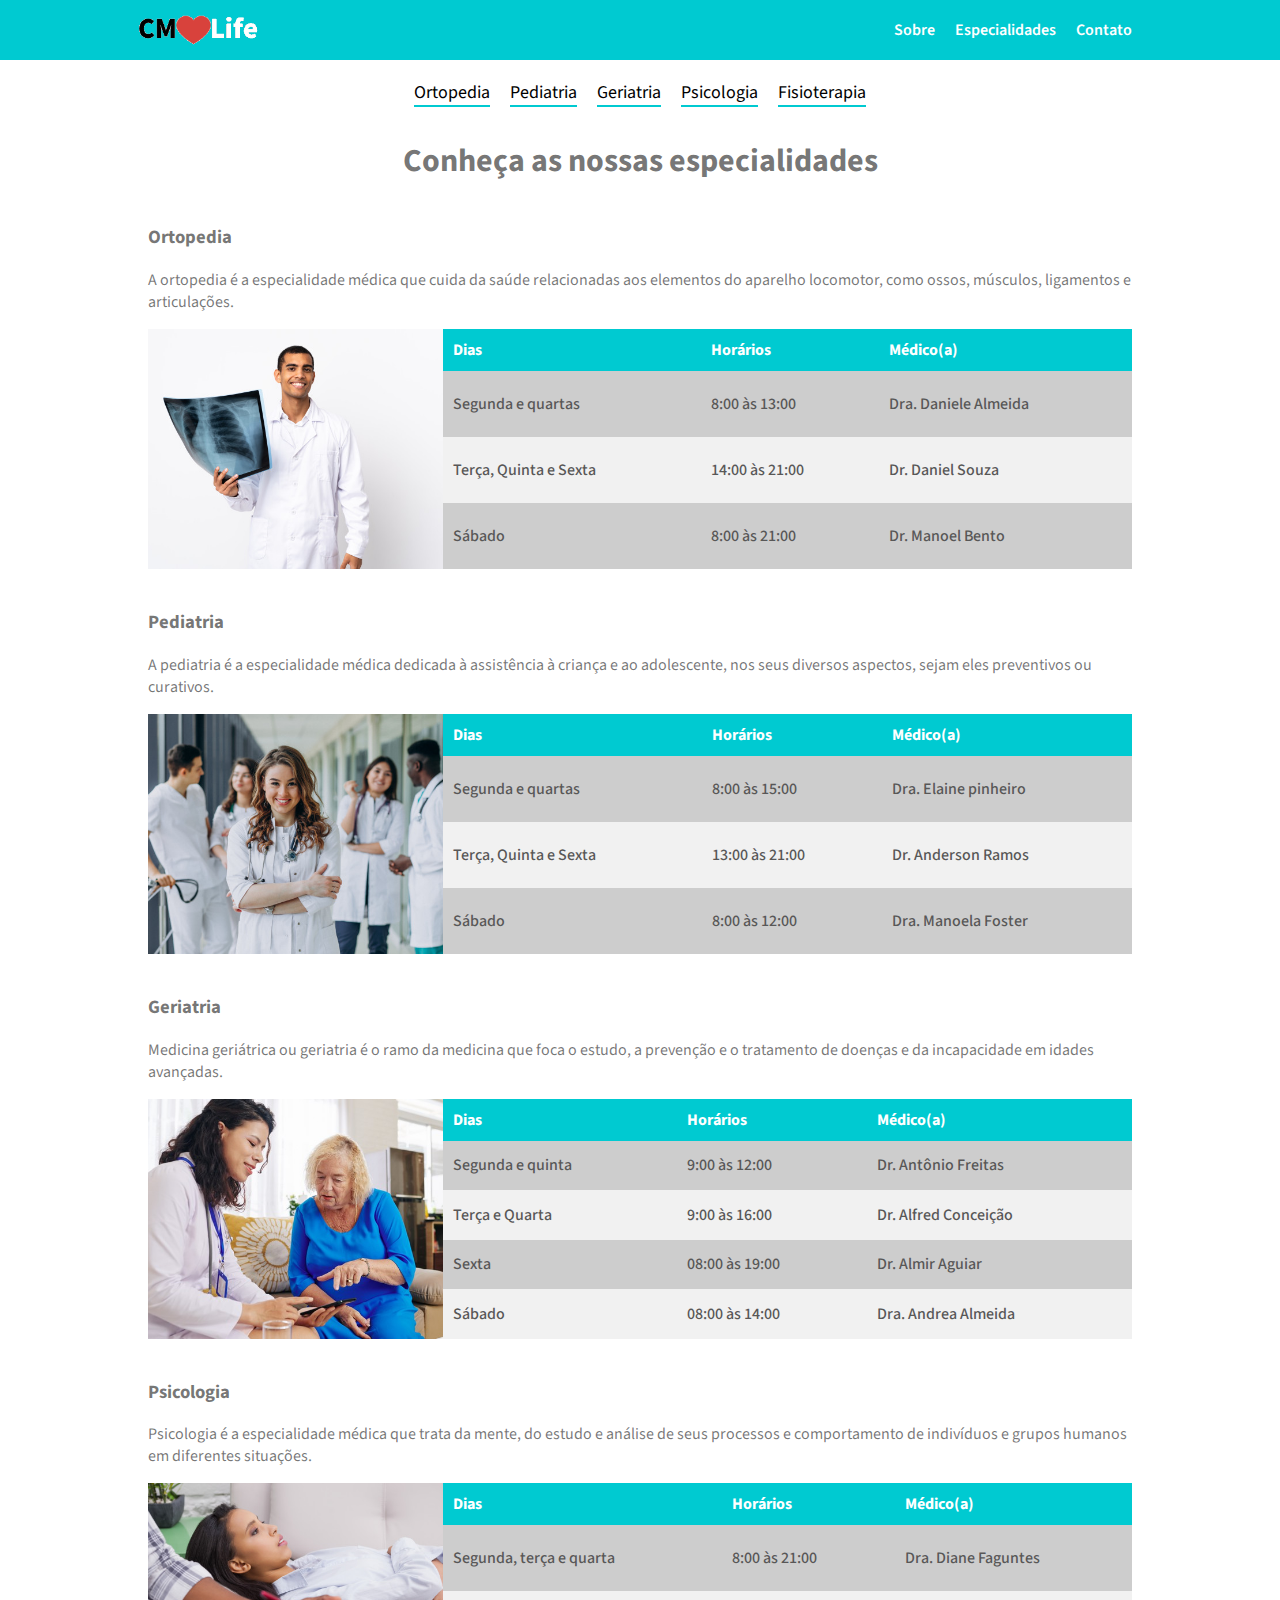
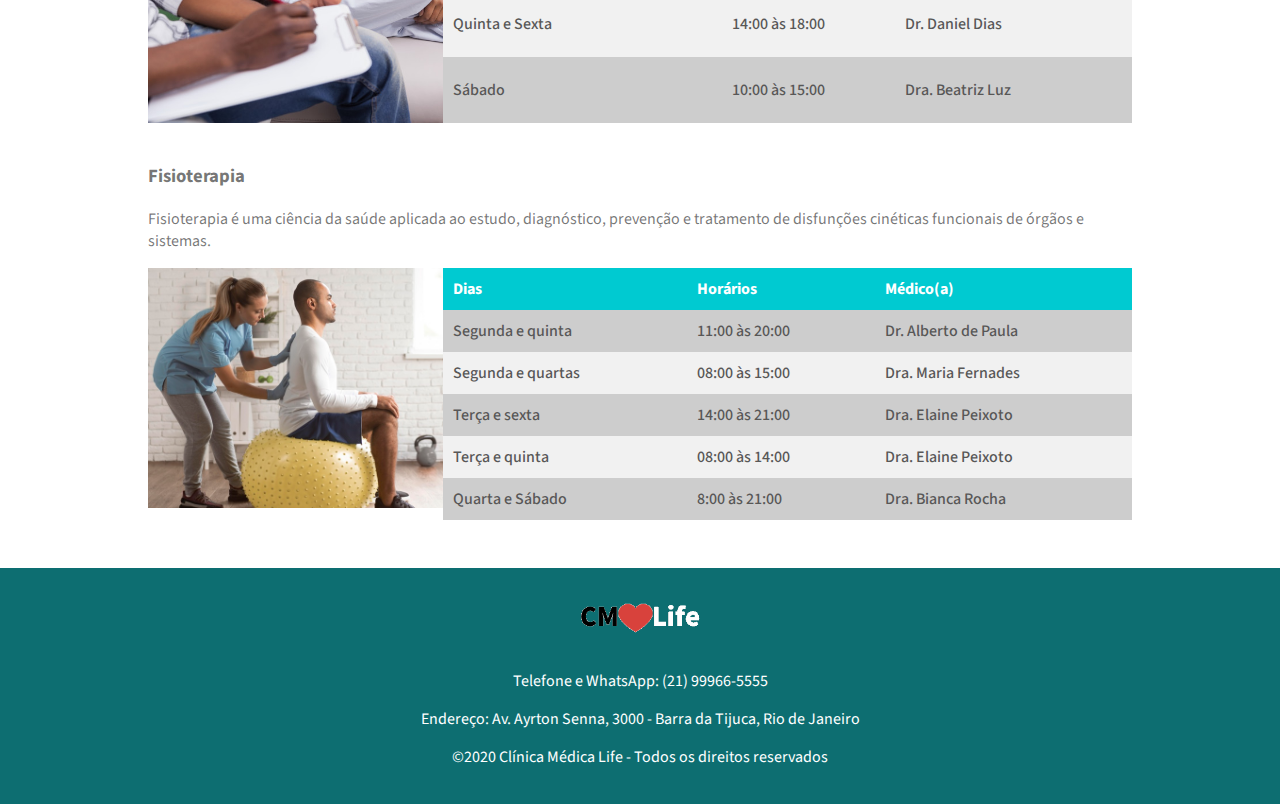
<file: especialidades.html>
<!DOCTYPE html>
<html>
<head>
  <meta charset="UTF-8">
  <meta name="viewport" content="width=device-width, initial-scale=1.0">
  <link rel="stylesheet" href="estilo.css">
  <link rel="stylesheet" href="estilo-especialidades.css">
  <link href="https://fonts.googleapis.com/css2?family=Source+Sans+Pro:ital,wght@0,200;0,300;0,400;0,600;0,700;0,900;1,200;1,300;1,400;1,600;1,700;1,900&display=swap" rel="stylesheet">
  <title>CMLife - Especialidades</title>
</head>

<body>
  <header class="topo">
    <div class="container">
      <div class="topo-titulo">
        <a href="index.html">
          <img class="topo-logo" src="logo.png" alt="Clínica Médica" title="Clínica Médica Life">
        </a>
      </div>

      <nav class="topo-links">
        <a href="index.html#sobre">Sobre</a>
        <a href="especialidades.html">Especialidades</a>
        <a href="index.html#contato">Contato</a>
      </nav>
    </div>
  </header>

  <main>
    <section class="conteiner-links-especialidades">
      <div class="container links-especialidades">
        <a href="#ortopedia">Ortopedia</a>
        <a href="#pediatria">Pediatria</a>
        <a href="#geriatria">Geriatria</a>
        <a href="#psicologia">Psicologia</a>
        <a href="#fisioterapia">Fisioterapia</a>
      </div>

      <h1>Conheça as nossas especialidades</h1>
    </section>

    <section id="ortopedia" class="container sessao-especialidade">
      <div class="container-titulo">
        <h3>Ortopedia</h3>
        <p>A ortopedia é a especialidade médica que cuida da saúde relacionadas aos elementos do aparelho locomotor, como ossos, músculos, ligamentos e articulações.</p>
      </div>

      <div class="box-tabela-especialista">
          <img src="ortopedia.png" alt="Ortopedia" title="Ortopedia">

          <table class="tabela-especialistas">
            <thead>
              <tr>
                <th>Dias</th>
                <th>Horários</th>
                <th>Médico(a)</th>
              </tr>
            </thead>

            <tbody>
              <tr>
                <td>Segunda e quartas</td>
                <td>8:00 às 13:00</td>
                <td>Dra. Daniele Almeida</td>
              </tr>
              <tr>
                <td>Terça, Quinta e Sexta</td>
                <td>14:00 às 21:00</td>
                <td>Dr. Daniel Souza</td>
              </tr>
              <tr>
                <td>Sábado</td>
                <td>8:00 às 21:00</td>
                <td>Dr. Manoel Bento</td>
              </tr>
            </tbody>
          </table>
      </div>
    </section>

    <section id="pediatria" class="container sessao-especialidade">
      <div class="container-titulo">
        <h3>Pediatria</h3>
        <p>A pediatria é a especialidade médica dedicada à assistência à criança e ao adolescente, nos seus diversos aspectos, sejam eles preventivos ou curativos.</p>
      </div>

      <div class="box-tabela-especialista">
          <img src="pediatra2.png" alt="Pediatria" title="Pediatria">
          <table class="tabela-especialistas">
            <thead>
              <tr>
                <th>Dias</th>
                <th>Horários</th>
                <th>Médico(a)</th>
              </tr>
            </thead>

            <tbody>
              <tr>
                <td>Segunda e quartas</td>
                <td>8:00 às 15:00</td>
                <td>Dra. Elaine pinheiro</td>
              </tr>
              <tr>
                <td>Terça, Quinta e Sexta</td>
                <td>13:00 às 21:00</td>
                <td>Dr. Anderson Ramos</td>
              </tr>
              <tr>
                <td>Sábado</td>
                <td>8:00 às 12:00</td>
                <td>Dra. Manoela Foster</td>
              </tr>
            </tbody>
          </table>
      </div>
    </section>

    <section id="geriatria" class="container sessao-especialidade">
      <div class="container-titulo">
        <h3>Geriatria</h3>
        <p>Medicina geriátrica ou geriatria é o ramo da medicina que foca o estudo, a prevenção e o tratamento de doenças e da incapacidade em idades avançadas.</p>
      </div>

      <div class="box-tabela-especialista">
        <img src="geriatra.png" alt="Geriatria" title="Geriatria">

        <table class="tabela-especialistas">
          <thead>
            <tr>
              <th>Dias</th>
              <th>Horários</th>
              <th>Médico(a)</th>
            </tr>
          </thead>

          <tbody>
            <tr>
              <td>Segunda e quinta</td>
              <td>9:00 às 12:00</td>
              <td>Dr. Antônio Freitas</td>
            </tr>
            <tr>
              <td>Terça e Quarta</td>
              <td>9:00 às 16:00</td>
              <td>Dr. Alfred Conceição</td>
            </tr>
            <tr>
              <td>Sexta</td>
              <td>08:00 às 19:00</td>
              <td>Dr. Almir Aguiar</td>
            </tr>
            <tr>
              <td>Sábado</td>
              <td>08:00 às 14:00</td>
              <td>Dra. Andrea Almeida</td>
            </tr>
          </tbody>
        </table>
      </div>
    </section>

    <section id="psicologia" class="container sessao-especialidade">
      <div class="container-titulo">
        <h3>Psicologia</h3>
        <p>Psicologia é a especialidade médica que trata da mente, do estudo e análise de seus processos e comportamento de indivíduos e grupos humanos em diferentes situações.</p>
      </div>

      <div class="box-tabela-especialista">
          <img src="psicologo.png" alt="Psicologia" title="Psicologia">
          <table class="tabela-especialistas">
            <thead>
              <tr>
                <th>Dias</th>
                <th>Horários</th>
                <th>Médico(a)</th>
              </tr>
            </thead>

            <tbody>
              <tr>
                <td>Segunda, terça e quarta</td>
                <td>8:00 às 21:00</td>
                <td>Dra. Diane Faguntes</td>
              </tr>
              <tr>
                <td>Quinta e Sexta</td>
                <td>14:00 às 18:00</td>
                <td>Dr. Daniel Dias</td>
              </tr>
              <tr>
                <td>Sábado</td>
                <td>10:00 às 15:00</td>
                <td>Dra. Beatriz Luz</td>
              </tr>
            </tbody>
          </table>
      </div>
    </section>

    <section id="fisioterapia" class="container sessao-especialidade">
      <div class="container-titulo">
        <h3>Fisioterapia</h3>
        <p>Fisioterapia é uma ciência da saúde aplicada ao estudo, diagnóstico, prevenção e tratamento de disfunções cinéticas funcionais de órgãos e sistemas.</p>
      </div>

      <div class="box-tabela-especialista">
          <img src="fisioterapia.png" alt="Fisioterapia" title="Fisioterapia">
          <table class="tabela-especialistas">
            <thead>
              <tr>
                <th>Dias</th>
                <th>Horários</th>
                <th>Médico(a)</th>
              </tr>
            </thead>

            <tbody>
              <tr>
                <td>Segunda e quinta</td>
                <td>11:00 às 20:00</td>
                <td>Dr. Alberto de Paula</td>
              </tr>
              <tr>
                <td>Segunda e quartas</td>
                <td>08:00 às 15:00</td>
                <td>Dra. Maria Fernades</td>
              </tr>
              <tr>
                <td>Terça e sexta</td>
                <td>14:00 às 21:00</td>
                <td>Dra. Elaine Peixoto</td>
              </tr>
              <tr>
                <td>Terça e quinta</td>
                <td>08:00 às 14:00</td>
                <td>Dra. Elaine Peixoto</td>
              </tr>
              <tr>
                <td>Quarta e Sábado</td>
                <td>8:00 às 21:00</td>
                <td>Dra. Bianca Rocha</td>
              </tr>
            </tbody>

          </table>
      </div>
    </section>
  </main>

  <footer>
    <div class="container">
      <img class="topo-logo" src="logo.png" alt="Clínica Médica" title="Clínica Médica Life">

      <p>
        Telefone e WhatsApp: (21) 99966-5555
      </p>

      <p>
        Endereço: Av. Ayrton Senna, 3000 - Barra da Tijuca, Rio de Janeiro
      </p>

      <p>
        ©2020 Clínica Médica Life  - Todos os direitos reservados
      </p>
    </div>
  </footer>
</body>
</html>
</file>
<file: estilo.css>
/* Estilos Gerais */
* {
  box-sizing: border-box;
}

body {
  margin: 0;
  padding: 0;
  background-color: #fff;
  font-family: 'Source Sans Pro', sans-serif;
}

main {
  color: #0000008c;
  margin-bottom: 60px;
}

.container {
  max-width: 1024px;
  margin: 0 auto;
}

.container-conteudo {
  max-width: 600px;
  margin: 0 auto;
  text-align: center;
}

.container-conteudo h2, .container-conteudo h3 {
  margin:0;
}

/* Início CSS Topo */
.topo {
  background-color: #00cad1;
  width: 100%;
}
.topo .container {
  display: flex;
  align-items: center;
  justify-content: space-between;
  width: 100%;
  min-height: 60px;
  padding: 0 10px;
  margin: 0 auto;
}

.topo-titulo {
  font-weight: 600;
  font-size: 28px;
  color: #fff;
  display: flex;
  justify-content: center;
  align-items: center;
}
.topo-titulo a {
  display: flex;
}

.topo-logo {
  height: 60px;
}

.topo-links{
  display: flex;
}

.topo-links a {
  padding: 10px;
  text-decoration: none;
  color: #fff;
  font-weight: 600;
}

.topo-links a:hover {
  color: #004b4c;
}

@media (max-width: 425px) {
  .topo .container { flex-direction: column; }
  .topo-titulo { margin: 10px 0; }
  .topo-links { width: 100%; border-top: 1px solid #009fa5; justify-content: space-around;}
}
/* Fim CSS Topo */


/* Início CSS Rodapé */
footer {
  background-color: #0d6e71;
  color: #fff;
  padding: 20px;
}

footer .container {
  text-align: center;
}
/* Fim CSS Rodapé */


#sobre,
#especialidades,
#contato {
  padding: 40px 20px 0;
}

.box-visao-geral {
  position: relative;
  background-image: url('../assets/recepcao.png');
  background-repeat: no-repeat;
  background-size: cover;
  width: 100%;
  height: 500px;
}

.box-visao-geral-titulo{
  height: 100%;
  color: #fff;
  padding: 10px;
  display: flex;
  align-items: center;
}

.box-visao-geral h1 {
  font-weight: 500;
  text-transform: uppercase;
  font-size: 38px;
  margin: 0;
}

.box-sobre {
  display: flex;
  justify-content: center;
  align-items: center;
}

.box-sobre h3 {
  font-weight: 500;
  text-transform: uppercase;
}

.box-sobre img {
  height: 250px;
}

.box-especialidades {
  display: flex;
  flex-wrap: wrap;
}

.box-especialidade{
  border-radius: 3px;
  box-shadow: 0px 1px 10px rgb(0 0 0 / 50%);
  margin: 20px;
  width: calc(100% / 3 - 40px);
}

.box-especialidade img {
  width: 100%;
}

.box-especialidade figcaption {
  text-align: center;
  padding: 10px;
  text-transform: uppercase;
}

.box-link-horarios {
  text-align: center;
  margin-top: 20px;
}

.link-horarios {
  background-color: #00cad1;
  color: #fff;
  font-weight: 600;
  text-transform: uppercase;
  padding: 10px 20px;
  text-decoration: none;
}

@media (max-width: 1024px) {
  .box-visao-geral { height: 400px;}
}

@media (max-width: 768px) {
  .box-visao-geral { height: 300px;}
  .box-sobre img { display: none;}
  .box-especialidades {justify-content: center;}
  .box-especialidade {
    width: calc(100% / 2 - 40px);
  }
}

@media (max-width: 425px) {
  .box-visao-geral { height: 200px;}
  .box-visao-geral h1 { font-size: 28px;}
  .box-especialidade {
    width: 100%;
  }
}
</file>
<file: estilo-especialidades.css>
.sessao-especialidade {
  margin-top: 40px;
}

.container-titulo {
  padding: 0 20px;
}

.conteiner-links-especialidades {
  padding: 0 20px;
  text-align: center;
}

.links-especialidades {
  display: flex;
  justify-content: center;
  flex-wrap: wrap;
  margin-top: 20px;
  text-align: center;
}

.links-especialidades a {
  text-decoration: none;
  color: #000;
  border-bottom: 2px solid #00cad1;
  margin: 0 10px 10px;
  font-size: 18px;
}

.links-especialidades a:hover {
  color: #0d6e71;
}

.box-tabela-especialista {
  display: flex;
  height: 240px;
  padding: 0 20px;
}

.box-tabela-especialista img {
  width: 30%;
  height: 100%;
  object-fit: cover;
}

.tabela-especialistas {
  border-spacing: 0;
  text-align: left;
  width: 70%;
  height: 100%;
}

.tabela-especialistas thead tr {
  background-color: #00cad1;
  color: #fff;
}

.tabela-especialistas tr {
  background-color: #f1f1f1;
  color: #585757;
  font-weight: 500;
}

.tabela-especialistas tbody tr:nth-of-type(2n+1) {
  background-color: #cdcdcd;
  border: 1px solid #f1f1f1;
}

.tabela-especialistas th, .tabela-especialistas td  {
  padding: 10px;
}

@media (max-width: 768px) {
  .box-tabela-especialista img {
    display: none;
  }

  .tabela-especialistas {
    width: 100%;
  }

  .box-tabela-especialista {
    height: auto;
    justify-content: center;
  }
}

@media ( max-width: 425px) {
  .box-tabela-especialista {
    padding: 0;
  }
}
</file>
